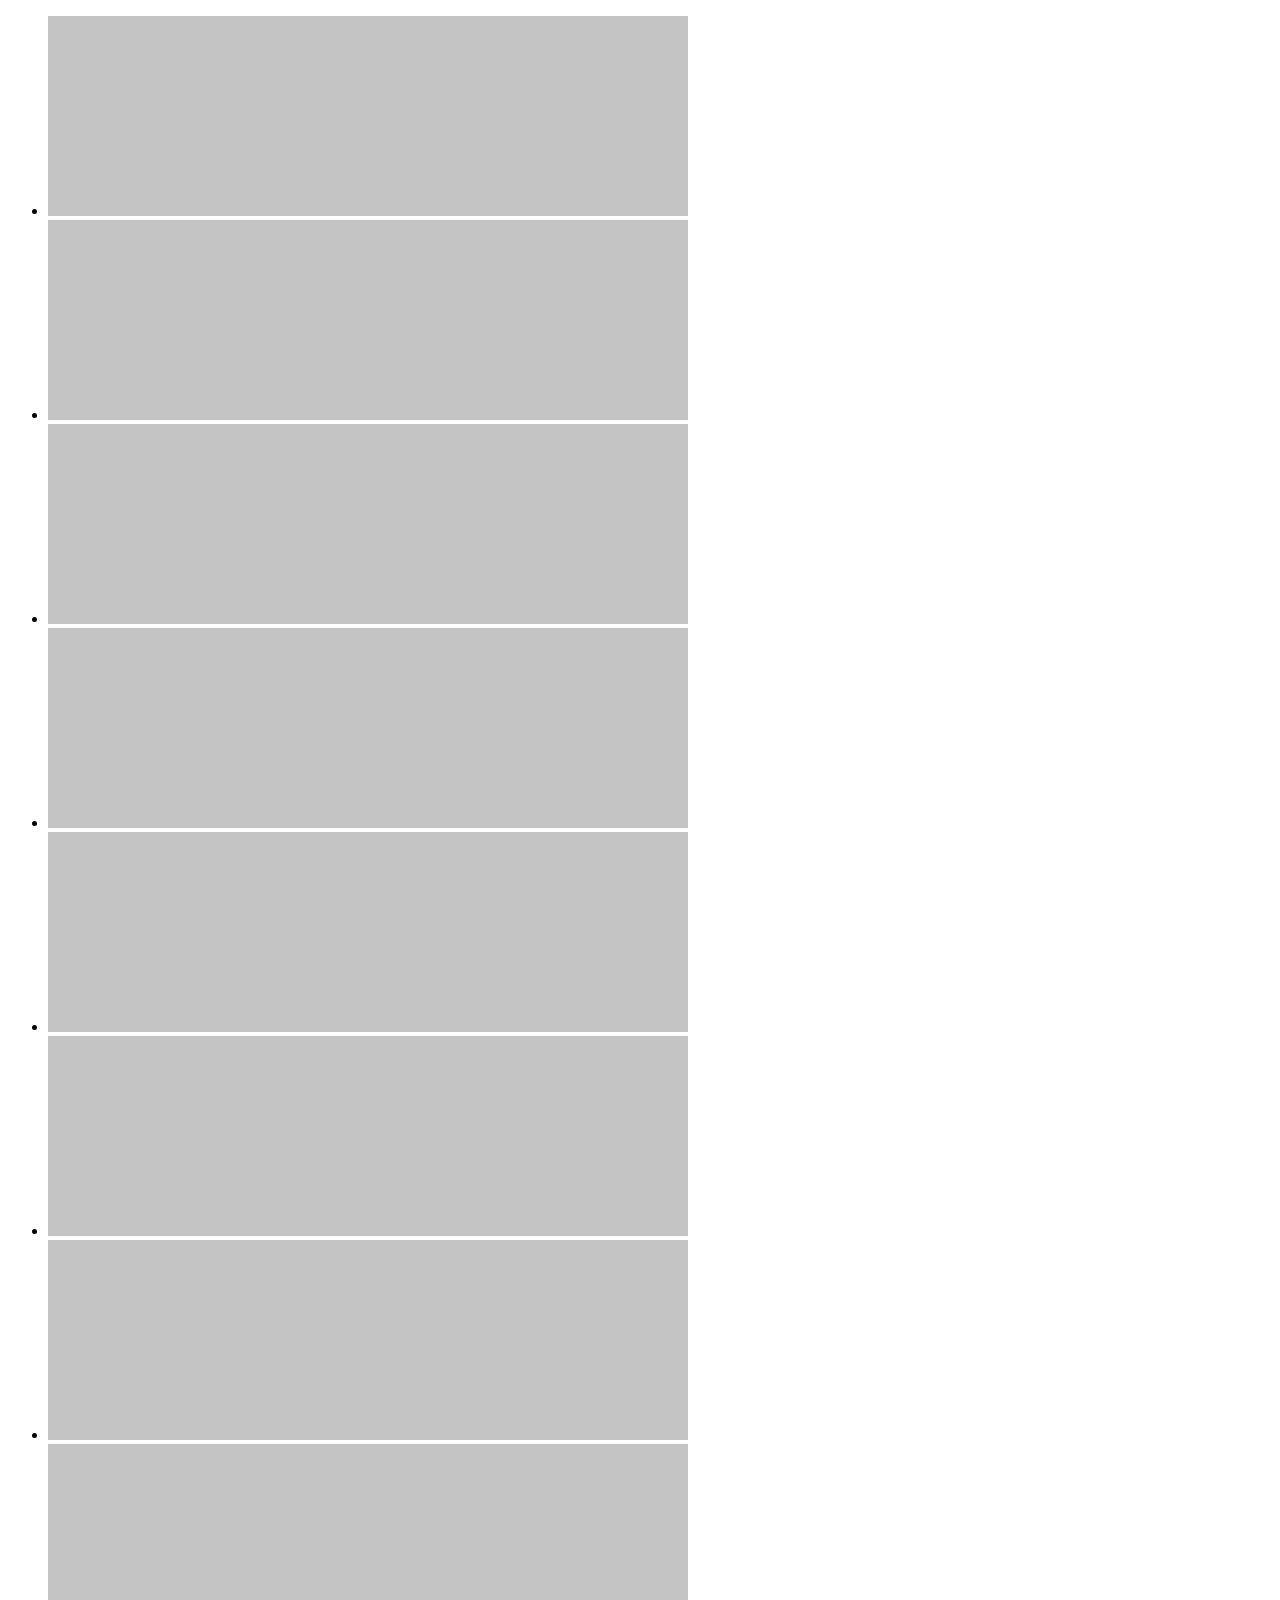
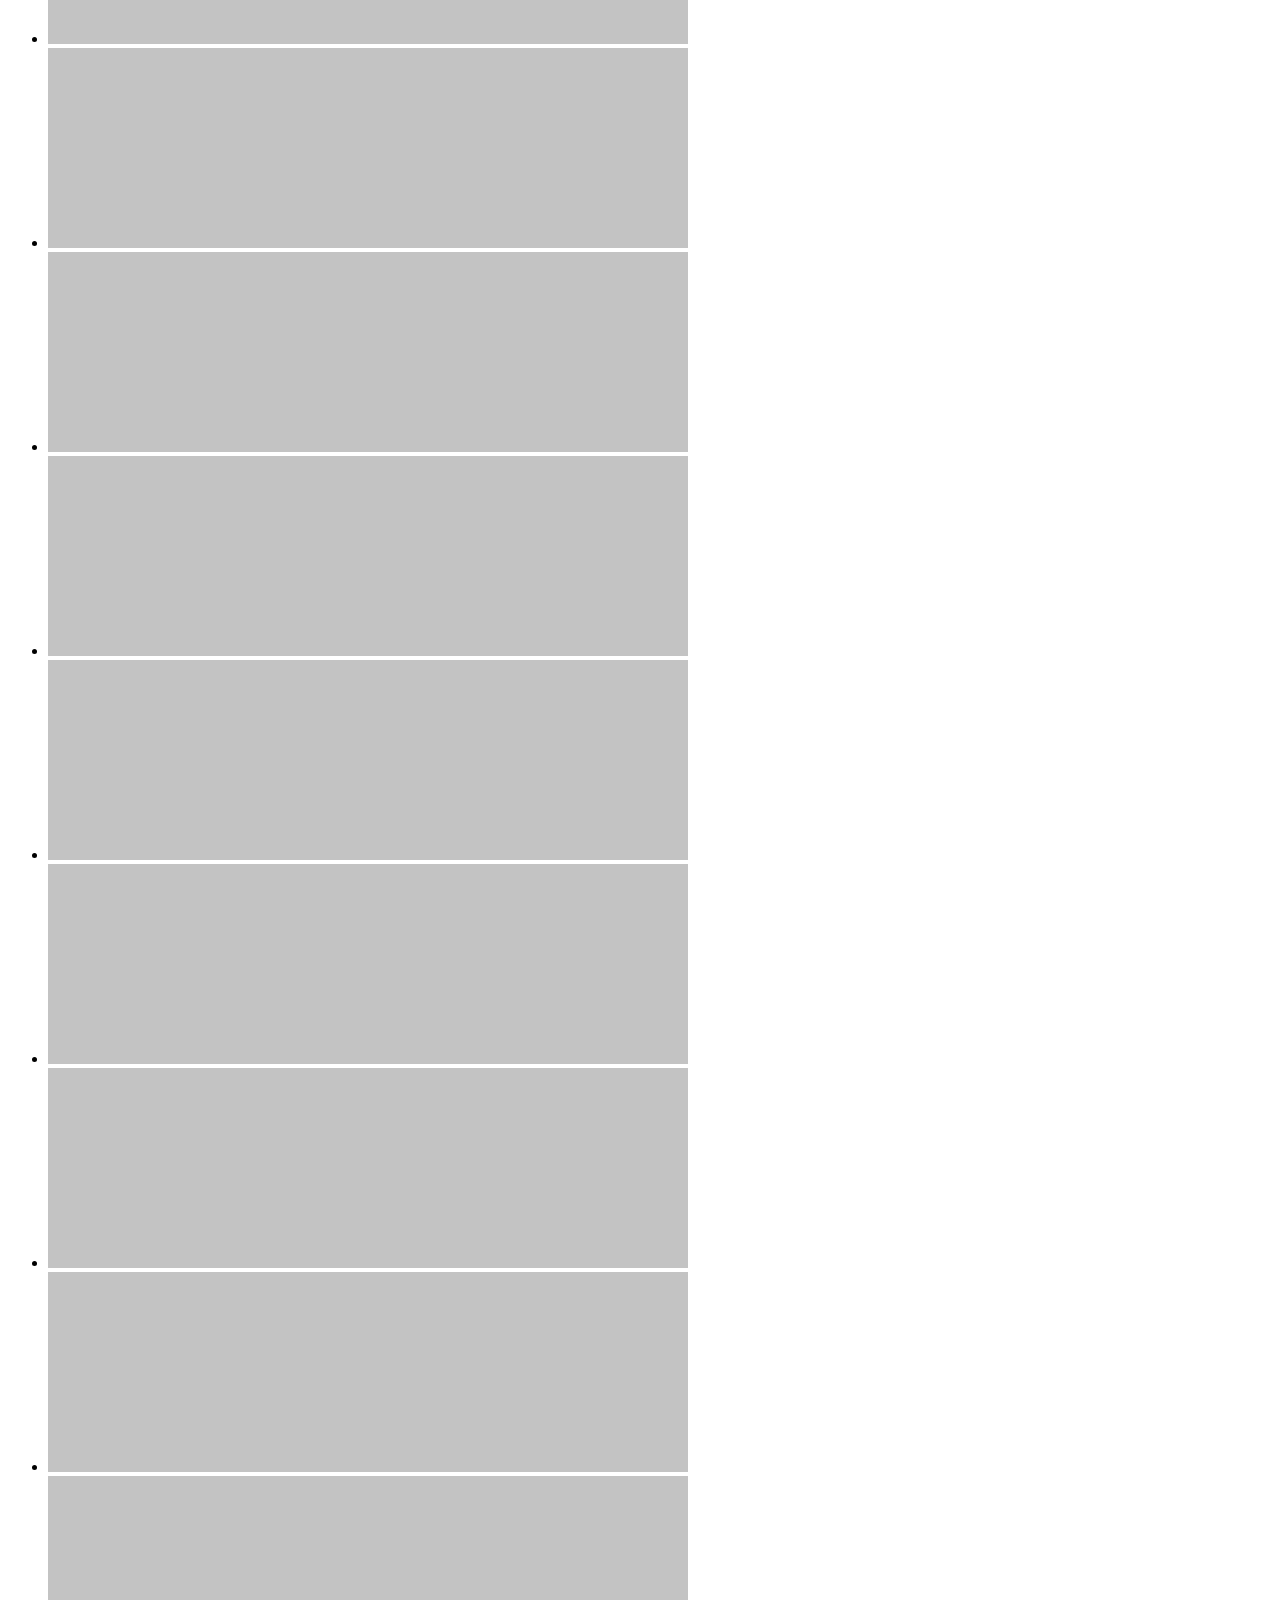
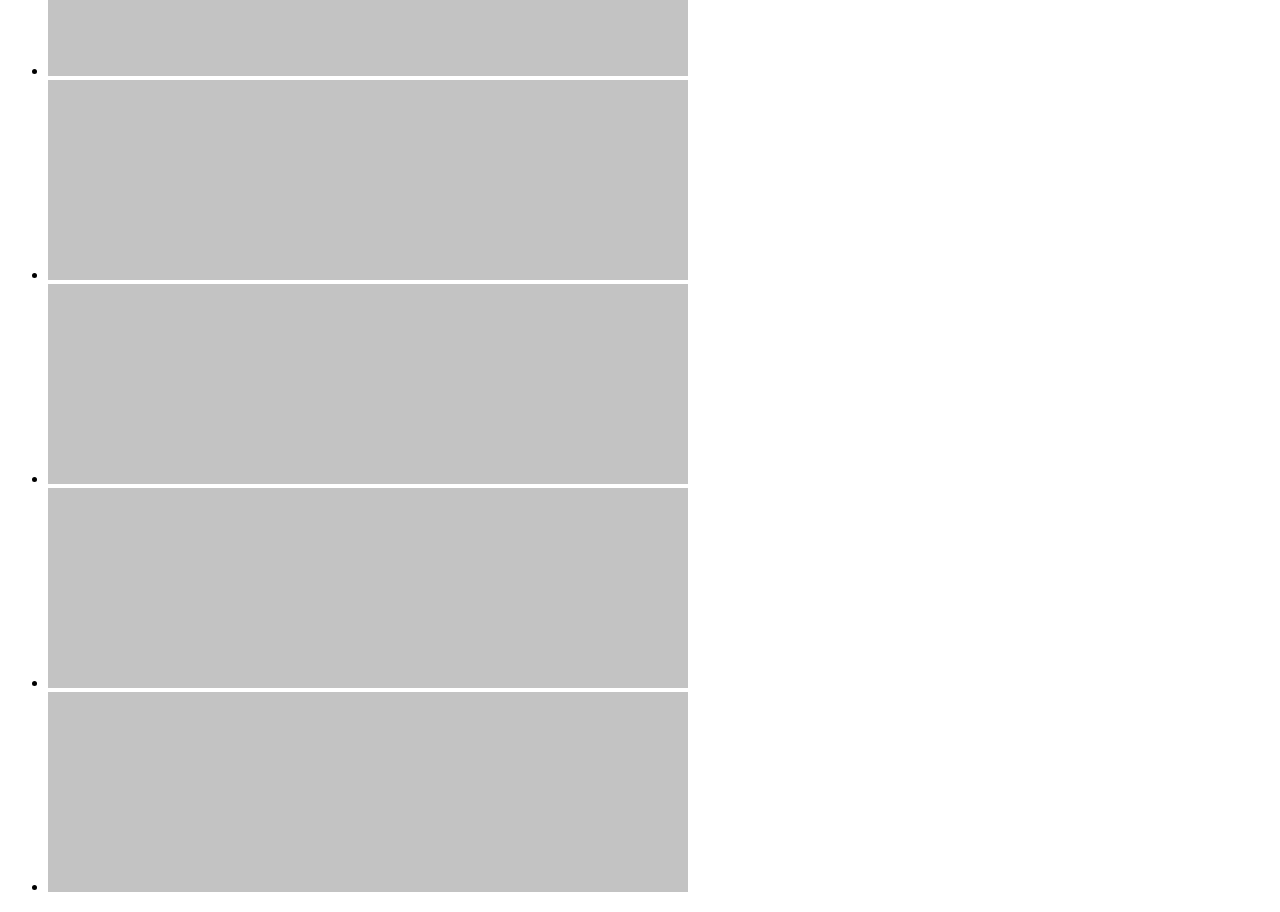
<file: lazyload/index.html>
<!DOCTYPE html>
<html lang="en">
<head>
	<meta charset="UTF-8">
	<title>Document</title>
	<style>
		img{
			background: url(loading.jpg) no-repeat;
		}
	</style>
</head>
<body>
	<ul>
		<li><img class="lazy" width="640" height="200" data-original="http://a.hiphotos.baidu.com/image/pic/item/d8f9d72a6059252d0ca25f05369b033b5bb5b97e.jpg" /></li>
		<li><img class="lazy" width="640" height="200" data-original="http://h.hiphotos.baidu.com/image/pic/item/838ba61ea8d3fd1f1641ce99334e251f94ca5fcc.jpg" /></li>
		<li><img class="lazy" width="640" height="200" data-original="http://g.hiphotos.baidu.com/image/pic/item/960a304e251f95cae769d8daca177f3e67095239.jpg" /></li>
		<li><img class="lazy" width="640" height="200" data-original="http://e.hiphotos.baidu.com/image/pic/item/eaf81a4c510fd9f94344d80d272dd42a2834a407.jpg" /></li>
		<li><img class="lazy" width="640" height="200" data-original="http://e.hiphotos.baidu.com/image/pic/item/faf2b2119313b07e66eedd6c0ed7912397dd8c07.jpg" /></li>
		<li><img class="lazy" width="640" height="200" data-original="http://e.hiphotos.baidu.com/image/pic/item/7af40ad162d9f2d33b4fa98babec8a136327cc7c.jpg" /></li>
		<li><img class="lazy" width="640" height="200" data-original="http://f.hiphotos.baidu.com/image/pic/item/7e3e6709c93d70cf3ed82769fadcd100baa12bb7.jpg" /></li>
		<li><img class="lazy" width="640" height="200" data-original="http://f.hiphotos.baidu.com/image/pic/item/08f790529822720e899c6f9e79cb0a46f21fab00.jpg" /></li>
		<li><img class="lazy" width="640" height="200" data-original="http://b.hiphotos.baidu.com/image/pic/item/10dfa9ec8a13632713ed4f57938fa0ec08fac756.jpg" /></li>
		<li><img class="lazy" width="640" height="200" data-original="http://g.hiphotos.baidu.com/image/pic/item/63d9f2d3572c11dfc7883247612762d0f703c27d.jpg" /></li>
		<li><img class="lazy" width="640" height="200" data-original="http://h.hiphotos.baidu.com/image/pic/item/5882b2b7d0a20cf486b273bb74094b36acaf99b0.jpg" /></li>
		<li><img class="lazy" width="640" height="200" data-original="http://f.hiphotos.baidu.com/image/pic/item/0ff41bd5ad6eddc44caa399f3bdbb6fd52663300.jpg" /></li>
		<li><img class="lazy" width="640" height="200" data-original="http://c.hiphotos.baidu.com/image/pic/item/d50735fae6cd7b89b421b7e70d2442a7d9330e00.jpg" /></li>
		<li><img class="lazy" width="640" height="200" data-original="http://e.hiphotos.baidu.com/image/pic/item/caef76094b36acaf92b91b987ed98d1001e99c7d.jpg" /></li>
		<li><img class="lazy" width="640" height="200" data-original="http://e.hiphotos.baidu.com/image/pic/item/8d5494eef01f3a29f1ea58aa9b25bc315c607cb0.jpg" /></li>
		<li><img class="lazy" width="640" height="200" data-original="http://a.hiphotos.baidu.com/image/pic/item/ca1349540923dd54be512a0cd309b3de9c8248b0.jpg" /></li>
		<li><img class="lazy" width="640" height="200" data-original="http://d.hiphotos.baidu.com/image/pic/item/b151f8198618367a89c4f2b92c738bd4b31ce501.jpg" /></li>
		<li><img class="lazy" width="640" height="200" data-original="http://g.hiphotos.baidu.com/image/pic/item/f11f3a292df5e0fe275a6bab5f6034a85fdf72de.jpg" /></li>
		<li><img class="lazy" width="640" height="200" data-original="http://a.hiphotos.baidu.com/image/pic/item/e1fe9925bc315c6084f1b7958fb1cb1349547760.jpg" /></li>
		<li><img class="lazy" width="640" height="200" data-original="http://d.hiphotos.baidu.com/image/pic/item/574e9258d109b3de27db3812cebf6c81800a4c60.jpg" /></li>
	</ul>
</body>
<script src="bower_components/jquery/dist/jquery.js" type="text/javascript"></script>
<script src="bower_components/jquery.lazyload/jquery.lazyload.js" type="text/javascript"></script>
<script>
	$("img.lazy").lazyload({
	    effect : "fadeIn",
	    // threshold : 3000
	});
	</script>
</html>
</file>
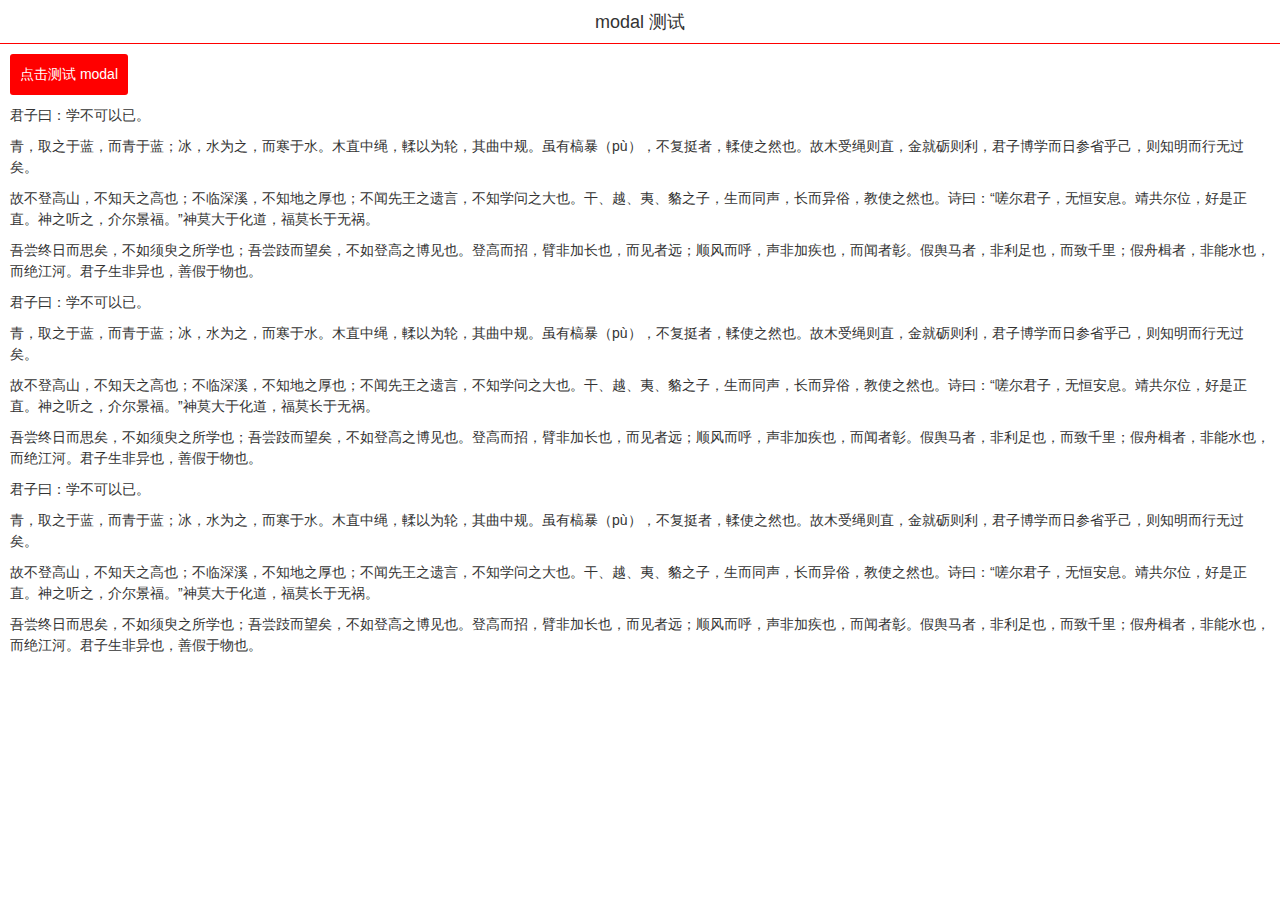
<file: 模态弹出框样板/index.html>
<html>
<head>
  <meta charset="UTF-8">
<meta name="robots" content="noindex">
  <meta name="viewport" content="width=device-width, initial-scale=1, user-scalable=no, minimal-ui">
  <meta content="yes" name="apple-mobile-web-app-capable">
  <meta content="black" name="apple-mobile-web-app-status-bar-style">
  <meta name="format-detection" content="telphone=no">
  <title>modal测试</title>
  <link rel="stylesheet" href="../libs/reset.css" media="all">
  <script src="../libs/zepto.js"></script>

<style id="jsbin-css">
.header,.footer,.wrap-page{
  position:absolute;
  left:0;
  right:0;
  background-color: #fff;
}
.header,.footer{
  height:44px;
  background-color: #fff;
  text-align: center;
  z-index:900;
  line-height:44px;
}
.header{
  top: 0;
  border-bottom: 1px solid #f00;
}
.footer{
  bottom: 0;
  border-top: 1px solid #f00;
}
.page-title{
  line-height:44px;
}
.fl{
  float:left;
}
.fr{
  float: right;
}
.wrap-page{
  top: 44px;
  bottom: 0;
  overflow-y:auto;
  -webkit-overflow-scrolling: touch;
}
.page{
	position: relative;
	padding: 10px;
}
.page p{
	margin-bottom: 10px;
}
.modal-link{
  background-color: #f00;
  color:#fff;
  padding: 10px;
  border-radius:3px;
  display: inline-block;
  cursor: pointer;
}
/* overlay */
.overlay,
.modal .modal-ft {
  display: -webkit-box;
  display: -ms-flexbox;
  display: -webkit-flex;
  display: flex;
}
.overlay {
  position: fixed;
  top: 0;
  right: 0;
  bottom: 0;
  left: 0;
  z-index: -1;
  background-color: rgba(0, 0, 0, 0.8);
  
  -webkit-box-pack: center;
  -ms-flex-pack: center;
  -webkit-justify-content: center;
  justify-content: center;
  -webkit-box-align: center;
  -ms-flex-align: center;
  -webkit-align-items: center;
  align-items: center;
}
.overlay.active {
  z-index: 980;
}
.modal {
  -webkit-transition: all 0.3s ease-in-out;
  transition: all 0.3s ease-in-out;
}
.modal {
  background-color: #fff;
  border-radius: 5px;
  margin: 0 10px;
  overflow: hidden;
  opacity: 0;
  -webkit-transform: translate3d(0, 0, 0) scale(0.815);
  transform: translate3d(0, 0, 0) scale(0.815);
  
  -webkit-transition-property: -webkit-transform, opacity;
  transition-property: transform, opacity;
}
.modal.modal-in {
  opacity: 1;
  -webkit-transform: translate3d(0, 0, 0) scale(1);
  transform: translate3d(0, 0, 0) scale(1);
}
.modal .modal-hd {
  text-align: center;
  line-height: 40px;
  background-color: #0078e7;
  color: #fff;
}
.modal .modal-bd {
  padding: 15px;
}
.modal .modal-ft {
  border-top: 1px solid #cccccc;
}
.modal .modal-ft .btn-modal {
  -webkit-box-flex: 1;
  -ms-flex: 1;
  -webkit-flex: 1;
  flex: 1;
  background-color: #fefefe;
  text-align: center;
  line-height: 40px;
  color: #0078e7;
}
.modal .modal-ft .btn-modal:first-child {
  border-right: 1px solid #cccccc;
}
.modal .modal-ft .btn-modal:last-child {
  border-right: none;
}
.modal .modal-ft .btn-modal:hover, .modal .modal-ft .btn-modal:active {
  background-color: #d9d9d9;
}


</style>
<body>	
	<header id="header" class="header">
		<h1 class="page-title">modal 测试</h1>
	</header>
	<div id="main" class="wrap-page">
		<section class="page">
		  <p><span class="modal-link" data-modal="modal-test">点击测试 modal</span></p>	
          <p>君子曰：学不可以已。</p>
			<p>青，取之于蓝，而青于蓝；冰，水为之，而寒于水。木直中绳，輮以为轮，其曲中规。虽有槁暴（pù），不复挺者，輮使之然也。故木受绳则直，金就砺则利，君子博学而日参省乎己，则知明而行无过矣。</p>
			<p>故不登高山，不知天之高也；不临深溪，不知地之厚也；不闻先王之遗言，不知学问之大也。干、越、夷、貉之子，生而同声，长而异俗，教使之然也。诗曰：“嗟尔君子，无恒安息。靖共尔位，好是正直。神之听之，介尔景福。”神莫大于化道，福莫长于无祸。</p>
			<p>吾尝终日而思矣，不如须臾之所学也；吾尝跂而望矣，不如登高之博见也。登高而招，臂非加长也，而见者远；顺风而呼，声非加疾也，而闻者彰。假舆马者，非利足也，而致千里；假舟楫者，非能水也，而绝江河。君子生非异也，善假于物也。</p>
			<p>君子曰：学不可以已。</p>
			<p>青，取之于蓝，而青于蓝；冰，水为之，而寒于水。木直中绳，輮以为轮，其曲中规。虽有槁暴（pù），不复挺者，輮使之然也。故木受绳则直，金就砺则利，君子博学而日参省乎己，则知明而行无过矣。</p>
			<p>故不登高山，不知天之高也；不临深溪，不知地之厚也；不闻先王之遗言，不知学问之大也。干、越、夷、貉之子，生而同声，长而异俗，教使之然也。诗曰：“嗟尔君子，无恒安息。靖共尔位，好是正直。神之听之，介尔景福。”神莫大于化道，福莫长于无祸。</p>
			<p>吾尝终日而思矣，不如须臾之所学也；吾尝跂而望矣，不如登高之博见也。登高而招，臂非加长也，而见者远；顺风而呼，声非加疾也，而闻者彰。假舆马者，非利足也，而致千里；假舟楫者，非能水也，而绝江河。君子生非异也，善假于物也。</p>
			<p>君子曰：学不可以已。</p>
			<p>青，取之于蓝，而青于蓝；冰，水为之，而寒于水。木直中绳，輮以为轮，其曲中规。虽有槁暴（pù），不复挺者，輮使之然也。故木受绳则直，金就砺则利，君子博学而日参省乎己，则知明而行无过矣。</p>
			<p>故不登高山，不知天之高也；不临深溪，不知地之厚也；不闻先王之遗言，不知学问之大也。干、越、夷、貉之子，生而同声，长而异俗，教使之然也。诗曰：“嗟尔君子，无恒安息。靖共尔位，好是正直。神之听之，介尔景福。”神莫大于化道，福莫长于无祸。</p>
			<p>吾尝终日而思矣，不如须臾之所学也；吾尝跂而望矣，不如登高之博见也。登高而招，臂非加长也，而见者远；顺风而呼，声非加疾也，而闻者彰。假舆马者，非利足也，而致千里；假舟楫者，非能水也，而绝江河。君子生非异也，善假于物也。</p>
		</section>
	</div>
  <div class="overlay" id="overlay">
    <section class="modal modal-test" >
      <div class="modal-hd">标题</div>
      <div class="modal-bd">
        <p>1青，取之于蓝，而青于蓝；冰，水为之，而寒于水。故木受绳则直，金就砺则利，君子博学而日参省乎己，则知明而行无过矣。</p>
        <p>2青，取之于蓝，而青于蓝；冰，水为之，而寒于水。故木受绳则直，金就砺则利，君子博学而日参省乎己，则知明而行无过矣。</p>
        <p>3青，取之于蓝，而青于蓝；冰，水为之，而寒于水。故木受绳则直，金就砺则利，君子博学而日参省乎己，则知明而行无过矣。</p>
      </div>
      <div class="modal-ft">
        <span class="btn-modal">确认</span><span class="btn-modal">取消</span>
      </div>
    </section>		
  </div>
<script>
$(function(){
  var $overlay = $('#overlay');

  function modalHidden($ele) {
    $ele.removeClass('modal-in');
    $ele.one('transitionend',function(){
      $ele.css({"display": "none"});
      $overlay.removeClass('active');
    });
  }

  $('.modal-link').tap(function(){
    var $that = $(this);
    $overlay.addClass('active');
    var $whichModal = $('.'+$(this).data('modal'));
    $whichModal.animate({"display":"block"},100,function(){
      $(this).addClass('modal-in');
    });

    $('.btn-modal').tap(function(e){
      modalHidden($whichModal);
      e.stopPropagation();
    });
    $overlay.tap(function(e){
     if(e.target.classList.contains('overlay')){
        modalHidden($whichModal);
      }
    });
  });  
});
</script>
</file>
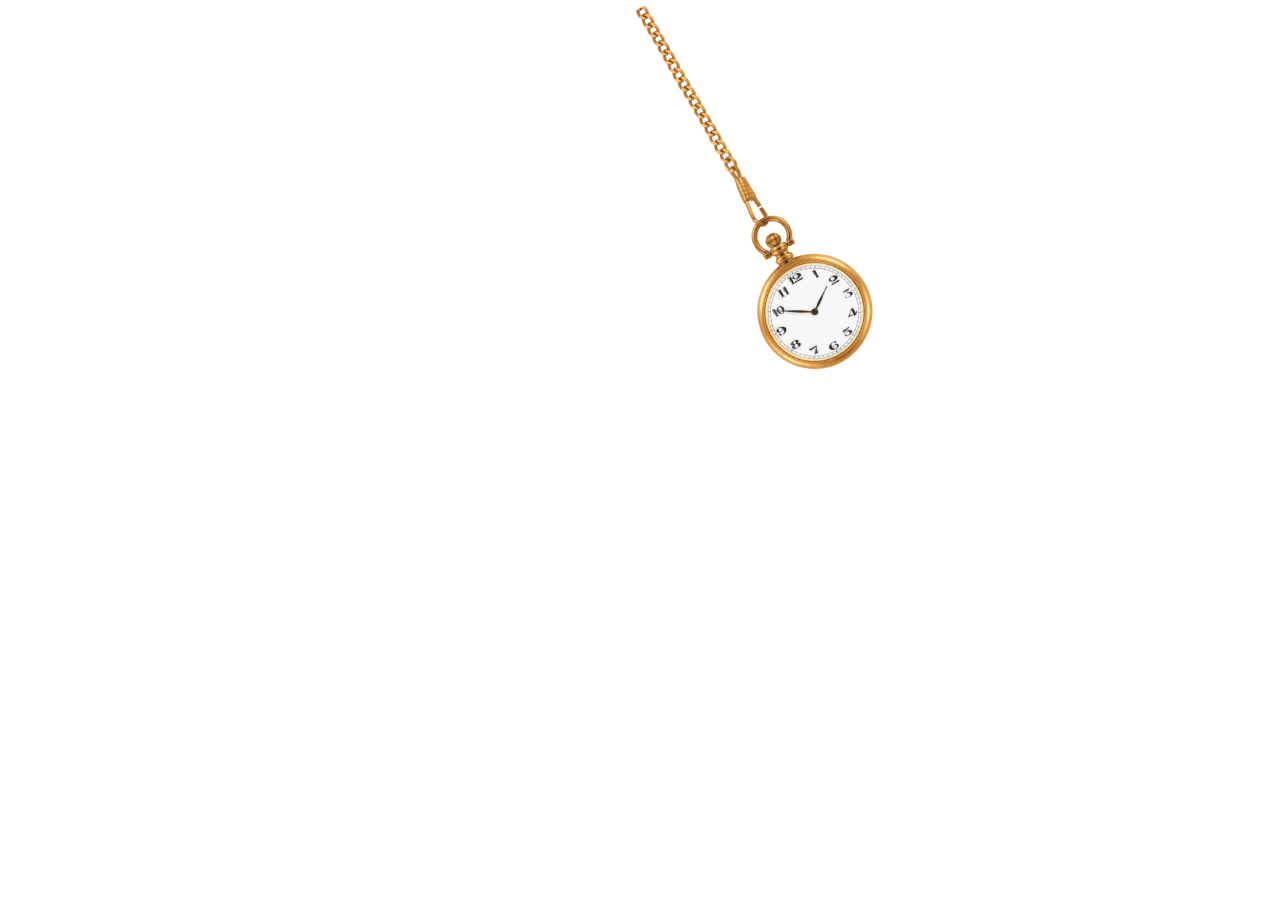
<file: 钟摆/index.html>
<!DOCTYPE html>
<html lang="en">
<head>
	<meta charset="UTF-8">
	<title>钟摆</title>
	<style>
		.box{
			width:120px;
		  	height:auto;
		  	margin:0 auto;
			transform-origin:center top;
			transform:rotate(-30deg);
			-webkit-transform:rotate(-30deg);

			animation:roll 2.2s ease-in-out alternate;
			-webkit-animation:roll 2.2s ease-in-out infinite alternate;
		}

		@keyframes roll{
			to{
				transform:rotate(30deg);
			}
		}
		@-webkit-keyframes roll{
			to{
				-webkit-transform:rotate(30deg);
			}
		}
		.watch{
		  width:100%;
		  height:auto;
		}
	</style>
</head>
<body>
	<div class="box">
		<img src="pic.png" class="watch" alt="">
	</div>
</body>
</html>
</file>
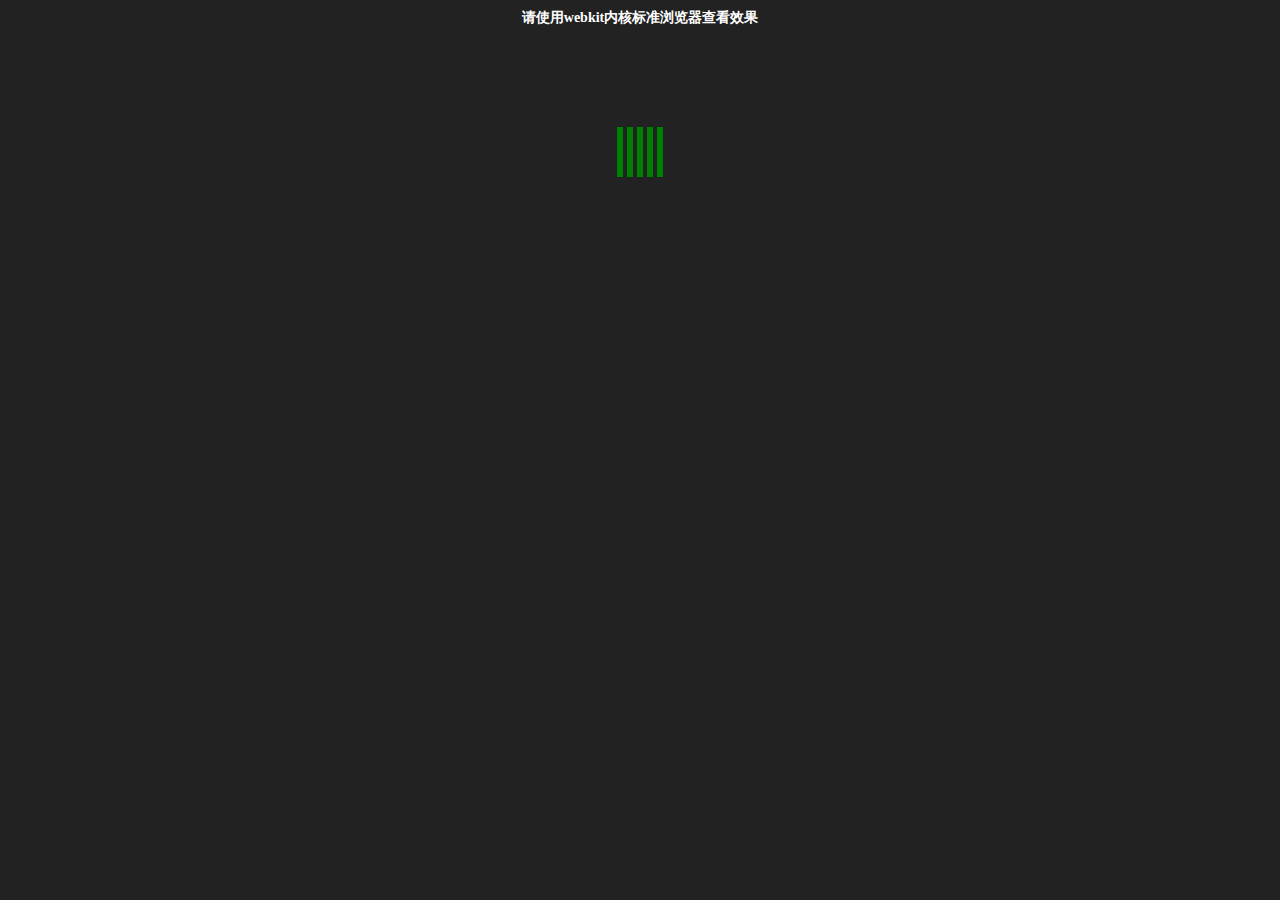
<file: loading-条纹/animation-delay.html>
<!DOCTYPE html>
<html>
<head>
	<meta charset="utf-8">
	<title>loading效果</title>
	<style type="text/css">
		body{
		  color: #fff;
		  background: #222;
		}
		h1{
			font-size: 14px;
			font-family: "Microsoft Yahei";
			text-align: center;
		}
		.spinner{
		  width:80px;
		  height:50px;
		  margin:100px auto;
		  text-align:center;
		}
		.spinner > div{
		  display:inline-block;
		  width:6px;
		  height:100%;
		  background:green;
		  -webkit-animation: strechdelay 1.2s infinite ease-in-out ;
		}
		.spinner .line2{
		  -webkit-animation-delay:-1.1s;
		}
		.spinner .line3{
		  -webkit-animation-delay:-1.0s;
		}

		.spinner .line4{
		  -webkit-animation-delay:-0.9s;
		}

		.spinner .line5{
		  -webkit-animation-delay:-0.8s;
		}/**/
		@-webkit-keyframes strechdelay{
		  0%,40%,100%{
		    -webkit-transform:scaleY(.4);
		  }
		  20%{
		    -webkit-transform:scaleY(1);
		  }
		}
	</style>
</head>
<body>
	<h1>请使用webkit内核标准浏览器查看效果</h1>
	<div class="spinner">
	  <div class="line1"></div>
	  <div class="line2"></div>
	  <div class="line3"></div>
	  <div class="line4"></div>
	  <div class="line5"></div>
	</div>
</body>
</html>
</file>
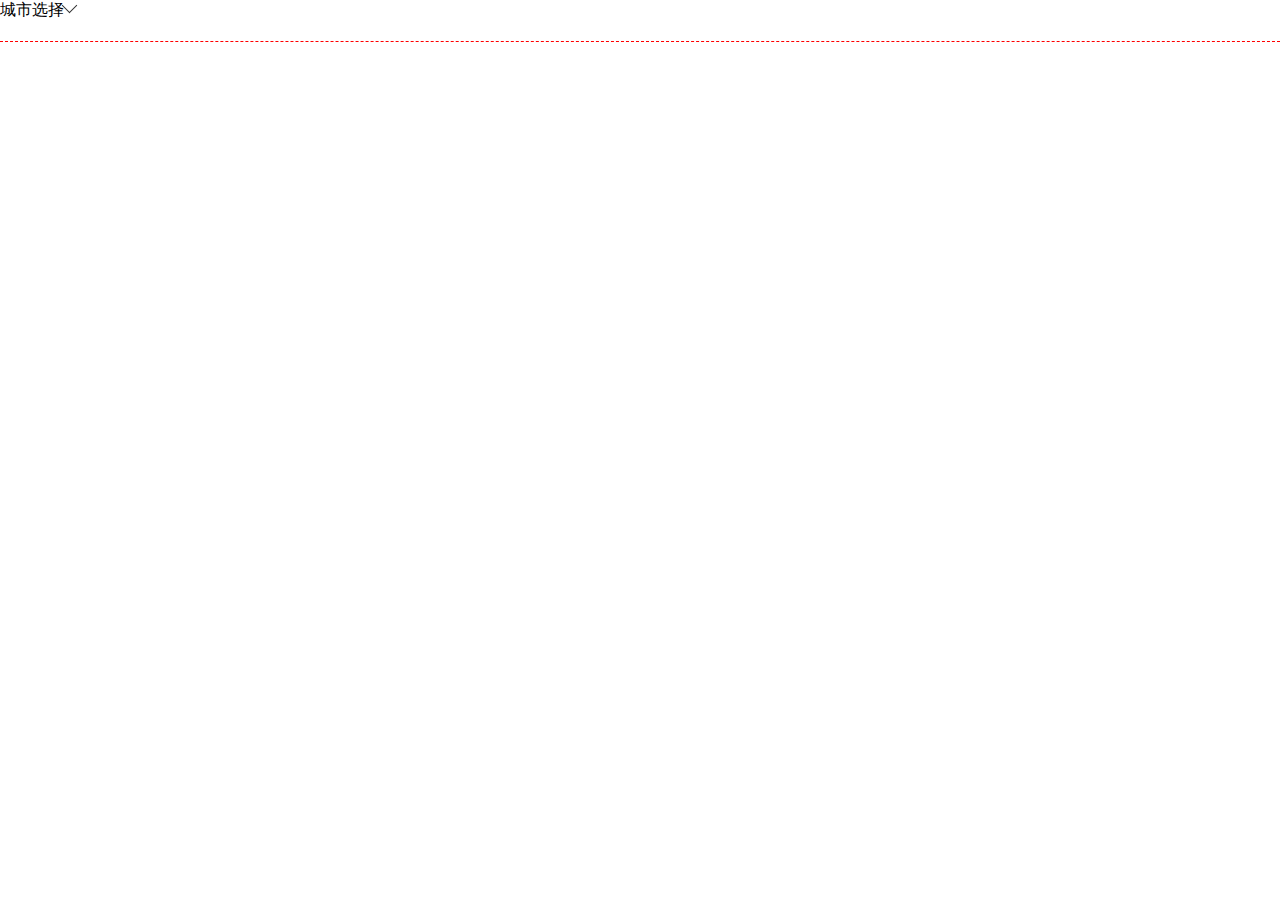
<file: sass/template.html>
<!DOCTYPE html>
<html>
<head lang="en">
    <meta charset="UTF-8">
    <title></title>
    <link rel="stylesheet" href="./style/index.css"/>
    <style>
        *{
            margin:0;
            padding:0;
        }
    </style>
</head>
<body>
    城市选择<nav></nav>
    <div class="box"></div>
</body>
</html>
</file>
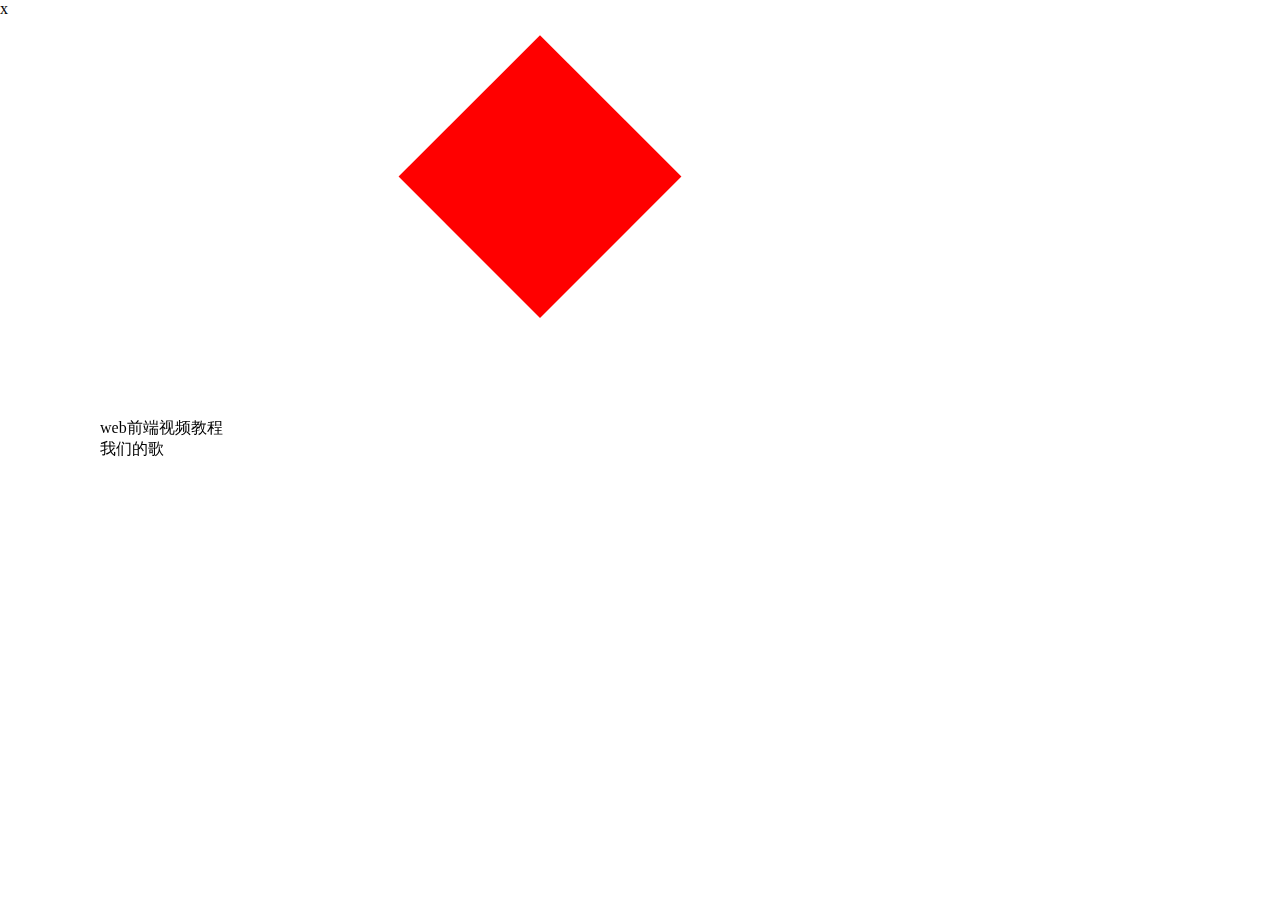
<file: transform/rotate.html>
<!DOCTYPE html>
<html lang="en">
<head>x
	<meta charset="UTF-8">
	<title>rotate</title>
	<style>
		*{
			margin: 0;
			padding: 0;
		}
		.box{
			width: 200px;
			height: 200px;
			margin:100px auto;
			background: red;
			transform:rotate(-45deg);
			transition:all .5s ease-in-out;
			transform-origin:0 100%;
		}
		.box:hover{
			transform:rotate(0deg);
		}
		p.p1{
			transform:translate3d(100px,0,0);
			transition:transform 1s cubic-bezier(.53,.1,.59,.76);
		}
		.con:hover .p1{
			transform:translate3d(300px,0,0);
		}

		p.p2{
			transform:translate3d(100px,0,0);
			transition:transform 1s cubic-bezier(.53,.1,.59,.76) .3s;
		}
		.con:hover .p2{
			transform:translate3d(300px,0,0);
		}

	</style>
</head>
<body>
	<div class="box"></div>
	<div class="con">
		<p class="p1">web前端视频教程</p>
		<p class="p2">我们的歌</p>
	</div>

</body>
</html>
</file>
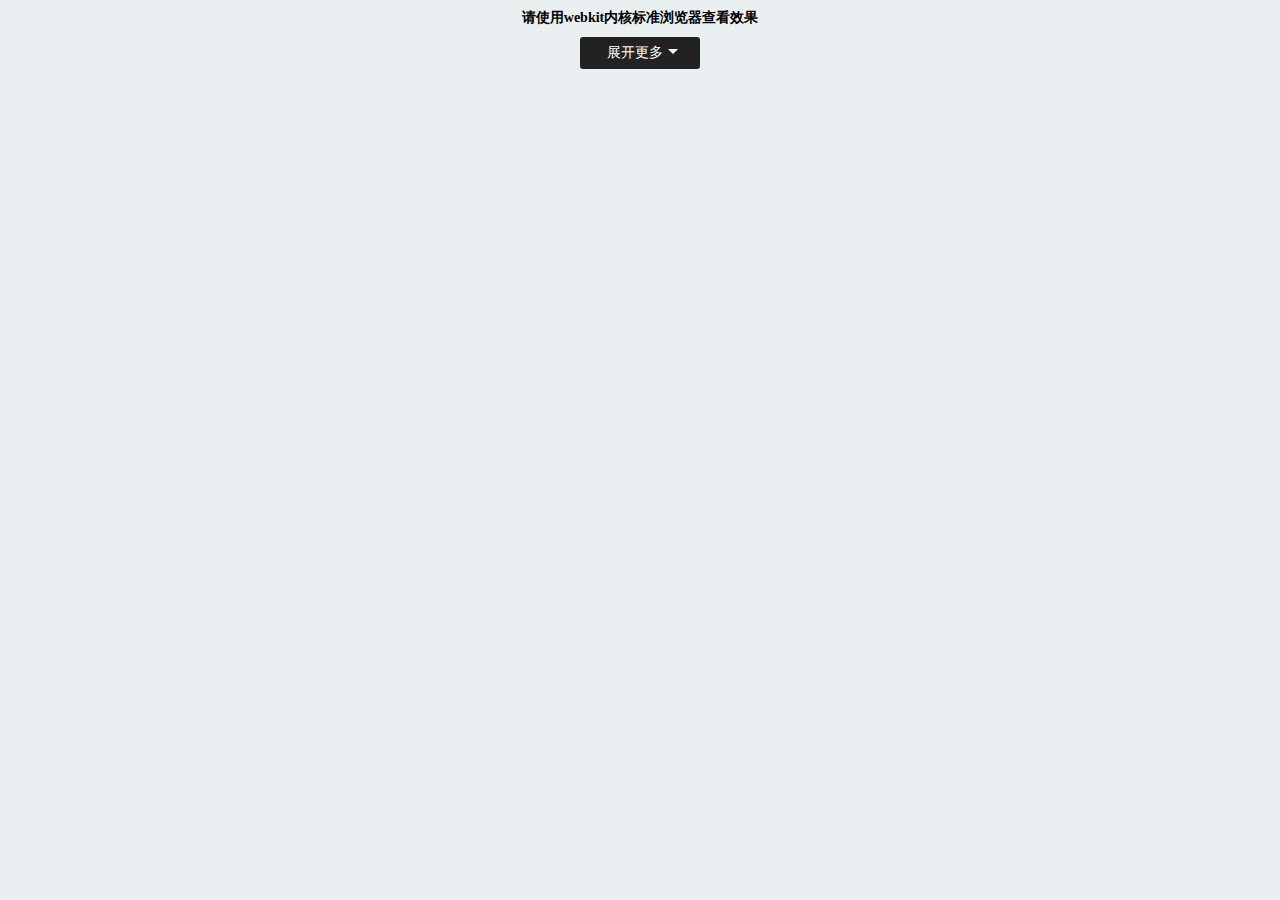
<file: triangle/文字后面的三角形.html>
<!DOCTYPE html>
<html>
<head>
	<meta charset="utf-8">
	<title>border-width效果</title>
	<style type="text/css">
		body {
			background-color: #eaf0f2;
		}
		h1{
			font-size: 14px;
			font-family: "Microsoft Yahei";
			text-align: center;
		}
		.btn{
		  display:block;
		  width:120px;
		  height:32px;
		  line-height:32px;
		  border-radius:3px;
		  color:#fff;
		  text-decoration:none;
		  text-align:center;
		  font-size:14px;
		  background:#222;
		  margin: 0 auto;
		}
		.btn:before{
		  content:attr(title);
		}
		.btn:after{
		  content:"";
		  display:inline-block;
		  position:relative;
		  top:-3px;
		  left:5px;
		  border-left:5px solid transparent;
		  border-top:5px solid #fff;
		  border-right:5px solid transparent;
		  /*border-bottom-width:0px;*/
		  border-right:5px solid transparent;
		}
		.btn.open:before{
		  content:attr(opentitle);
		}
		.btn.open:after{
		  border-top-width:0px;
		  border-left:5px solid transparent;
		  border-bottom:5px solid #fff;
		  border-right:5px solid transparent;
		}
	</style>
</head>
<body>
	<h1>请使用webkit内核标准浏览器查看效果</h1>
	<a class="btn" title="展开更多" opentitle="折起" href="javascript:;"></a>
	<script type="text/javascript">
		var btn = document.querySelector('.btn');
		var flag = 1;
		btn.addEventListener('click',function(e){
		    e.preventDefault();
		    if(flag){
		      this.className = "btn open";
		      flag = 0;
		    }else{
		      this.className = "btn";
		      flag = 1;
		    }
		},false);
	</script>
</body>
</html>
</file>
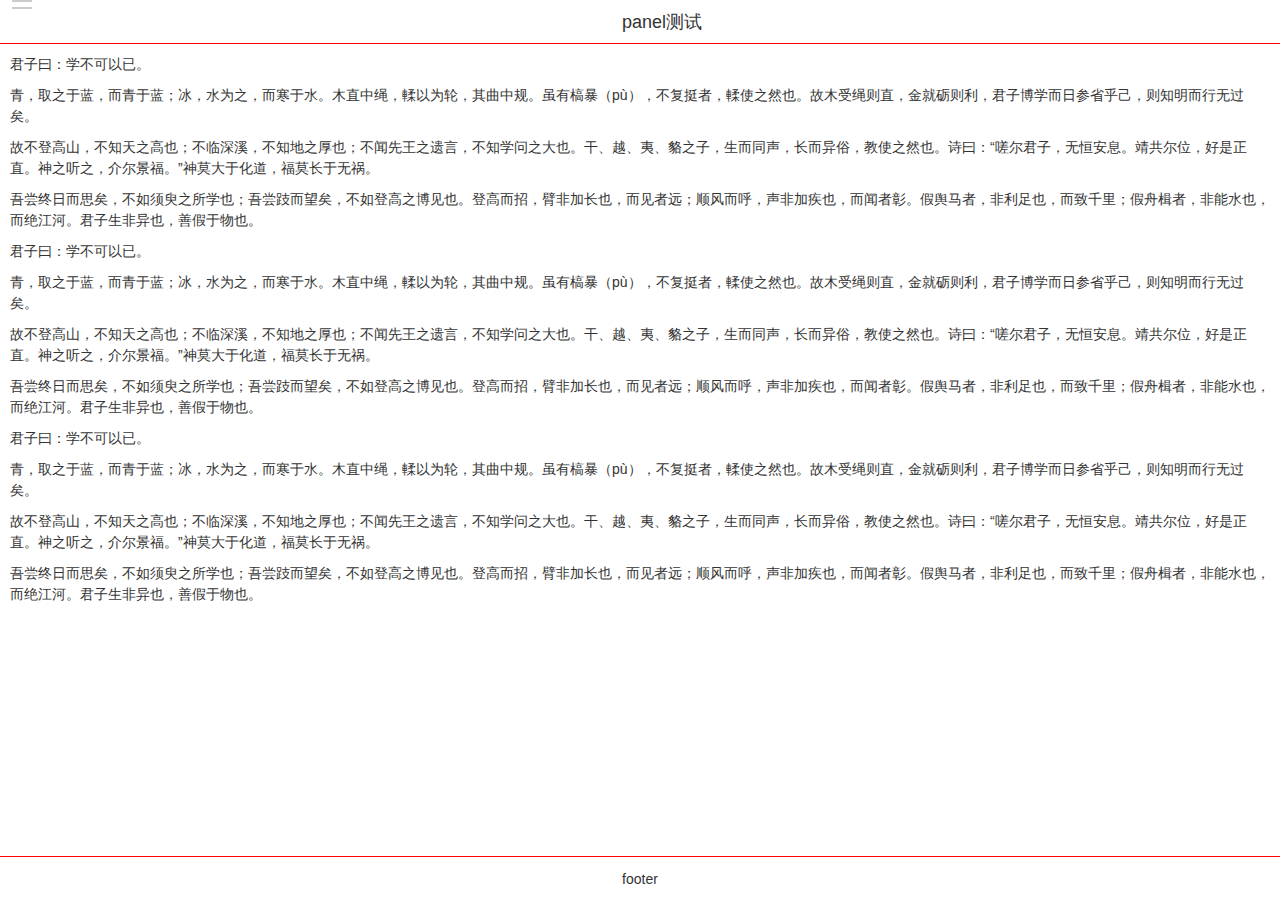
<file: 侧边栏/side.html>
<html><head>
  <meta charset="UTF-8">
<!--
Created using JS Bin
http://jsbin.com

Copyright (c) 2015 by marvin1023 (http://jsbin.com/sapip/2/edit)

Released under the MIT license: http://jsbin.mit-license.org
-->
<meta name="robots" content="noindex">
  <meta name="viewport" content="width=device-width, initial-scale=1, user-scalable=no, minimal-ui">
  <meta content="yes" name="apple-mobile-web-app-capable">
  <meta content="black" name="apple-mobile-web-app-status-bar-style">
  <meta name="format-detection" content="telphone=no">
  <title>panel</title>
  <link rel="stylesheet" href="../libs/reset.css" media="all">
  <script src="../libs/zepto.js"></script>

<style id="jsbin-css">
.header,.footer,.wrap-page{
  position:absolute;
  left:0;
  right:0;
}
.header,.footer{
  height:44px;
  background-color: #fff;
  text-align: center;
  z-index:900;
  line-height:44px;
}
.header{
  top: 0;
  border-bottom: 1px solid #f00;
}
.footer{
  bottom: 0;
  border-top: 1px solid #f00;
}
.page-title{
  line-height:44px;
}
.fl{
  float:left;
}
.fr{
  float: right;
}
.btn-list{
  width: 44px;
  height: 44px;
  text-align: center;
  cursor: pointer;
}
.btn-list:before{
  content:"";
  width:20px;
  height: 2px;
  background-color: #ccc;
  display:inline-block;
  box-shadow: 0 7px 0 #ccc, 0 -7px 0 #ccc;
}
.wrap-page{
  top: 44px;
  bottom: 44px;
  overflow-y:auto;
  -webkit-overflow-scrolling: touch;
}
.page{
	position: relative;
	padding: 10px;
}
.page p{
	margin-bottom: 10px;
}
/* panel */
.panel{
  position: absolute;
  z-index: 1000;
  width:120px;
  top:-1px;
  bottom:-1px;
  left:0;
  background:#333;
  transform:translate3d(-120px,0,0);
  transform:-webkit-translate3d(-120px,0,0);
}

.nav-aside{
  position: absolute;
  width:120px;
}

body.has-panel {
  -webkit-transition: -webkit-transform 0.3s ease-in-out;
  transition: transform 0.3s ease-in-out;
}
body.panel-active{
  -webkit-transform: translate3d(120px, 0, 0);
  transform: translate3d(120px, 0, 0);  
  overflow-x:hidden;
}

.nav-aside {
  line-height: 40px;
}
.nav-aside li {
  border-bottom: 1px solid #222;
  color: #fff;
}
.nav-aside li a {
  color: #fff;
  padding: 0 5px;
  display: block;
}
.nav-aside li a:hover, .nav-aside li a:active, .nav-aside li a.active {
  background-color: #404040;
}



</style>
</head>
<body class="has-panel">
	<header id="header" class="header">
      <span id="panelSwitch" class="btn-list fl"></span>
      <h1 class="page-title">panel测试</h1>
	</header>
	<div id="main" class="wrap-page">
		<section class="page" id="wrap"><div class="page-inner">
		    <p>君子曰：学不可以已。</p>
			<p>青，取之于蓝，而青于蓝；冰，水为之，而寒于水。木直中绳，輮以为轮，其曲中规。虽有槁暴（pù），不复挺者，輮使之然也。故木受绳则直，金就砺则利，君子博学而日参省乎己，则知明而行无过矣。</p>
			<p>故不登高山，不知天之高也；不临深溪，不知地之厚也；不闻先王之遗言，不知学问之大也。干、越、夷、貉之子，生而同声，长而异俗，教使之然也。诗曰：“嗟尔君子，无恒安息。靖共尔位，好是正直。神之听之，介尔景福。”神莫大于化道，福莫长于无祸。</p>
			<p>吾尝终日而思矣，不如须臾之所学也；吾尝跂而望矣，不如登高之博见也。登高而招，臂非加长也，而见者远；顺风而呼，声非加疾也，而闻者彰。假舆马者，非利足也，而致千里；假舟楫者，非能水也，而绝江河。君子生非异也，善假于物也。</p>
			<p>君子曰：学不可以已。</p>
			<p>青，取之于蓝，而青于蓝；冰，水为之，而寒于水。木直中绳，輮以为轮，其曲中规。虽有槁暴（pù），不复挺者，輮使之然也。故木受绳则直，金就砺则利，君子博学而日参省乎己，则知明而行无过矣。</p>
			<p>故不登高山，不知天之高也；不临深溪，不知地之厚也；不闻先王之遗言，不知学问之大也。干、越、夷、貉之子，生而同声，长而异俗，教使之然也。诗曰：“嗟尔君子，无恒安息。靖共尔位，好是正直。神之听之，介尔景福。”神莫大于化道，福莫长于无祸。</p>
			<p>吾尝终日而思矣，不如须臾之所学也；吾尝跂而望矣，不如登高之博见也。登高而招，臂非加长也，而见者远；顺风而呼，声非加疾也，而闻者彰。假舆马者，非利足也，而致千里；假舟楫者，非能水也，而绝江河。君子生非异也，善假于物也。</p>
			<p>君子曰：学不可以已。</p>
			<p>青，取之于蓝，而青于蓝；冰，水为之，而寒于水。木直中绳，輮以为轮，其曲中规。虽有槁暴（pù），不复挺者，輮使之然也。故木受绳则直，金就砺则利，君子博学而日参省乎己，则知明而行无过矣。</p>
			<p>故不登高山，不知天之高也；不临深溪，不知地之厚也；不闻先王之遗言，不知学问之大也。干、越、夷、貉之子，生而同声，长而异俗，教使之然也。诗曰：“嗟尔君子，无恒安息。靖共尔位，好是正直。神之听之，介尔景福。”神莫大于化道，福莫长于无祸。</p>
			<p>吾尝终日而思矣，不如须臾之所学也；吾尝跂而望矣，不如登高之博见也。登高而招，臂非加长也，而见者远；顺风而呼，声非加疾也，而闻者彰。假舆马者，非利足也，而致千里；假舟楫者，非能水也，而绝江河。君子生非异也，善假于物也。</p>
		</div></section>
	</div>
	<footer class="footer">footer</footer>

	<section class="panel" id="panelNav">
		<ul class="nav-aside">
			<li><a href="#">Home</a></li>
			<li><a href="#">List</a></li>
			<li><a href="#">Demo</a></li>
			<li><a href="#">Download</a></li>
      <li><a href="#">Home</a></li>
      <li><a href="#">List</a></li>
      <li><a href="#">Demo</a></li>
      <li><a href="#">Download</a></li>
      <li><a href="#">Home</a></li>
      <li><a href="#">List</a></li>
      <li><a href="#">Demo</a></li>
      <li><a href="#">Download</a></li>
      <li><a href="#">Home</a></li>
      <li><a href="#">List</a></li>
      <li><a href="#">Demo</a></li>
      <li><a href="#">Download</a></li>
      <li><a href="#">Home</a></li>
      <li><a href="#">List</a></li>
      <li><a href="#">Demo</a></li>
      <li><a href="#">Download</a></li>
      <li><a href="#">Home</a></li>
      <li><a href="#">List</a></li>
      <li><a href="#">Demo</a></li>
      <li><a href="#">Download</a></li>
      <li><a href="#">Home</a></li>
      <li><a href="#">List</a></li>
      <li><a href="#">Demo</a></li>
      <li><a href="#">Download</a></li>
		</ul>
	</section>  

<script src="../libs/iscroll.js"></script>

<script>
$(function(){

    var myScroll = new IScroll('#panelNav');

    $("#panelSwitch").tap(function(){
     
       var $body = $("body");

       function spreventDefault(e){
        e.preventDefault();
       }

       if( $body.hasClass('panel-active') ){

          $body.removeClass('panel-active');

          $body.off('touchmove',spreventDefault);

       }else{

          $body.addClass('panel-active');
          $body.on('touchmove',spreventDefault);

       }

    });

});
</script>
</html>
</file>
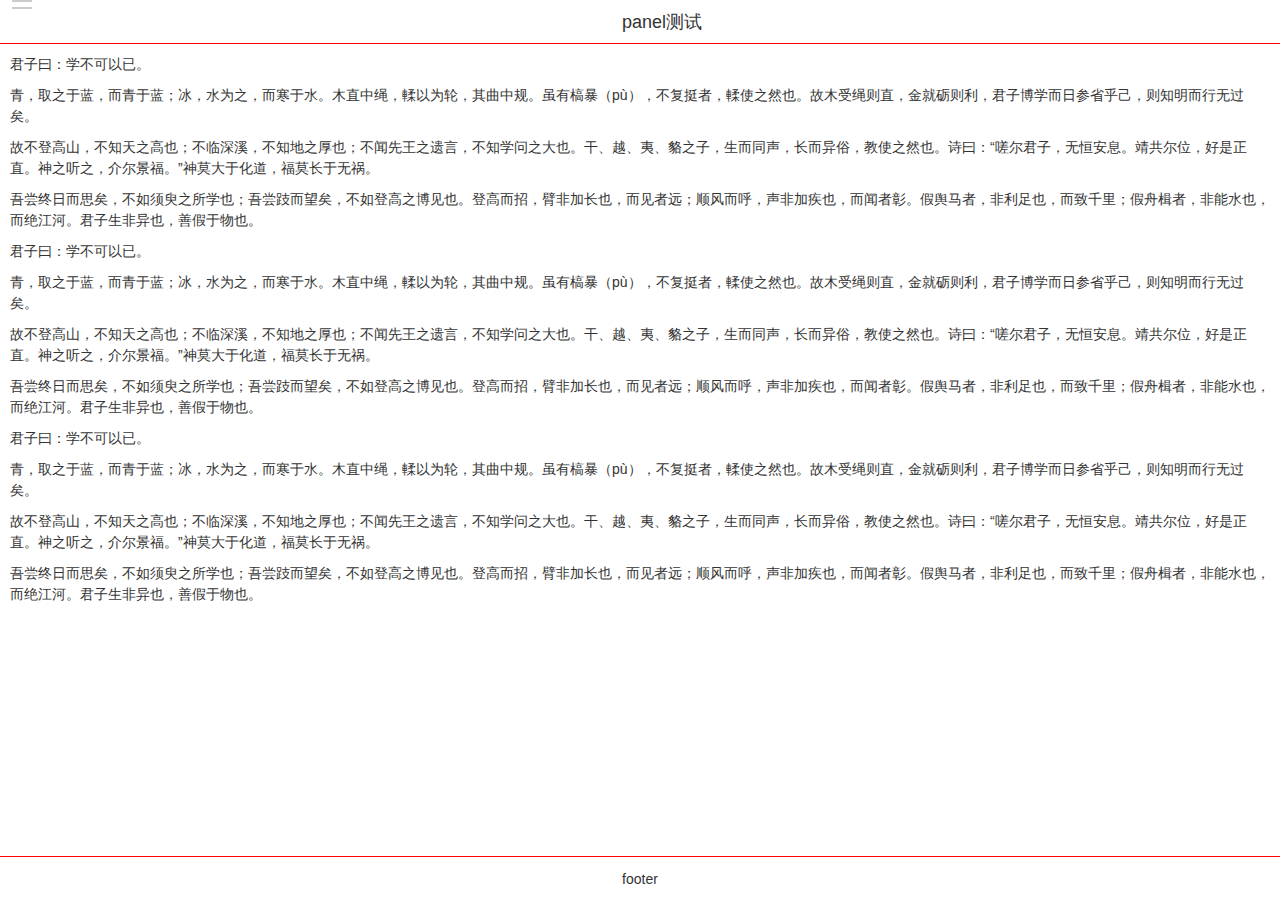
<file: 侧边栏样板/side.html>
<html><head>
  <meta charset="UTF-8">
<!--
Created using JS Bin
http://jsbin.com

Copyright (c) 2015 by marvin1023 (http://jsbin.com/sapip/2/edit)

Released under the MIT license: http://jsbin.mit-license.org
-->
<meta name="robots" content="noindex">
  <meta name="viewport" content="width=device-width, initial-scale=1, user-scalable=no, minimal-ui">
  <meta content="yes" name="apple-mobile-web-app-capable">
  <meta content="black" name="apple-mobile-web-app-status-bar-style">
  <meta name="format-detection" content="telphone=no">
  <title>panel</title>
  <link rel="stylesheet" href="../libs/reset.css" media="all">
  <script src="../libs/zepto.js"></script>

<style id="jsbin-css">
.header,.footer,.wrap-page{
  position:absolute;
  left:0;
  right:0;
}
.header,.footer{
  height:44px;
  background-color: #fff;
  text-align: center;
  z-index:900;
  line-height:44px;
}
.header{
  top: 0;
  border-bottom: 1px solid #f00;
}
.footer{
  bottom: 0;
  border-top: 1px solid #f00;
}
.page-title{
  line-height:44px;
}
.fl{
  float:left;
}
.fr{
  float: right;
}
.btn-list{
  width: 44px;
  height: 44px;
  text-align: center;
  cursor: pointer;
}
.btn-list:before{
  content:"";
  width:20px;
  height: 2px;
  background-color: #ccc;
  display:inline-block;
  box-shadow: 0 7px 0 #ccc, 0 -7px 0 #ccc;
}
.wrap-page{
  top: 44px;
  bottom: 44px;
  overflow-y:auto;
  -webkit-overflow-scrolling: touch;
}
.page{
	position: relative;
	padding: 10px;
}
.page p{
	margin-bottom: 10px;
}
/* panel */
.panel {
  position: absolute;
  top: -1px;
  bottom: -1px;
  left: 0;
  z-index: 980;
  width: 120px;
  background-color: #333;
  -webkit-transform: translate3d(-120px, 0, 0);
  transform: translate3d(-120px, 0, 0);
}

body.has-panel {
  -webkit-transition: -webkit-transform 0.3s ease-in-out;
  transition: transform 0.3s ease-in-out;
}
body.panel-active{
  -webkit-transform: translate3d(120px, 0, 0);
  transform: translate3d(120px, 0, 0);  
  overflow-x:hidden;
}

.nav-aside {
  line-height: 40px;
}
.nav-aside li {
  border-bottom: 1px solid #222;
  color: #fff;
}
.nav-aside li a {
  color: #fff;
  padding: 0 5px;
  display: block;
}
.nav-aside li a:hover, .nav-aside li a:active, .nav-aside li a.active {
  background-color: #404040;
}
</style>

</head>
<body class="has-panel">

	<header id="header" class="header">
      <span id="panelSwitch" class="btn-list fl"></span>
      <h1 class="page-title">panel测试</h1>
	</header>

	<div id="main" class="wrap-page">
		<section class="page" id="wrap"><div class="page-inner">
		    <p>君子曰：学不可以已。</p>
			<p>青，取之于蓝，而青于蓝；冰，水为之，而寒于水。木直中绳，輮以为轮，其曲中规。虽有槁暴（pù），不复挺者，輮使之然也。故木受绳则直，金就砺则利，君子博学而日参省乎己，则知明而行无过矣。</p>
			<p>故不登高山，不知天之高也；不临深溪，不知地之厚也；不闻先王之遗言，不知学问之大也。干、越、夷、貉之子，生而同声，长而异俗，教使之然也。诗曰：“嗟尔君子，无恒安息。靖共尔位，好是正直。神之听之，介尔景福。”神莫大于化道，福莫长于无祸。</p>
			<p>吾尝终日而思矣，不如须臾之所学也；吾尝跂而望矣，不如登高之博见也。登高而招，臂非加长也，而见者远；顺风而呼，声非加疾也，而闻者彰。假舆马者，非利足也，而致千里；假舟楫者，非能水也，而绝江河。君子生非异也，善假于物也。</p>
			<p>君子曰：学不可以已。</p>
			<p>青，取之于蓝，而青于蓝；冰，水为之，而寒于水。木直中绳，輮以为轮，其曲中规。虽有槁暴（pù），不复挺者，輮使之然也。故木受绳则直，金就砺则利，君子博学而日参省乎己，则知明而行无过矣。</p>
			<p>故不登高山，不知天之高也；不临深溪，不知地之厚也；不闻先王之遗言，不知学问之大也。干、越、夷、貉之子，生而同声，长而异俗，教使之然也。诗曰：“嗟尔君子，无恒安息。靖共尔位，好是正直。神之听之，介尔景福。”神莫大于化道，福莫长于无祸。</p>
			<p>吾尝终日而思矣，不如须臾之所学也；吾尝跂而望矣，不如登高之博见也。登高而招，臂非加长也，而见者远；顺风而呼，声非加疾也，而闻者彰。假舆马者，非利足也，而致千里；假舟楫者，非能水也，而绝江河。君子生非异也，善假于物也。</p>
			<p>君子曰：学不可以已。</p>
			<p>青，取之于蓝，而青于蓝；冰，水为之，而寒于水。木直中绳，輮以为轮，其曲中规。虽有槁暴（pù），不复挺者，輮使之然也。故木受绳则直，金就砺则利，君子博学而日参省乎己，则知明而行无过矣。</p>
			<p>故不登高山，不知天之高也；不临深溪，不知地之厚也；不闻先王之遗言，不知学问之大也。干、越、夷、貉之子，生而同声，长而异俗，教使之然也。诗曰：“嗟尔君子，无恒安息。靖共尔位，好是正直。神之听之，介尔景福。”神莫大于化道，福莫长于无祸。</p>
			<p>吾尝终日而思矣，不如须臾之所学也；吾尝跂而望矣，不如登高之博见也。登高而招，臂非加长也，而见者远；顺风而呼，声非加疾也，而闻者彰。假舆马者，非利足也，而致千里；假舟楫者，非能水也，而绝江河。君子生非异也，善假于物也。</p>
		</div></section>
	</div>

	<footer class="footer">footer</footer>

	<section class="panel" id="panelNav">
		<ul class="nav-aside">
			<li><a href="#">Home</a></li>
			<li><a href="#">List</a></li>
			<li><a href="#">Demo</a></li>
			<li><a href="#">Download</a></li>
		</ul>
	</section>  

  <script>
  $(function(){
    var $body = $('body');

    function disableScroll(e) {
      e.preventDefault();
    }
    
    $('#panelSwitch').tap(function(){
      if($body.hasClass('panel-active')){
        $body.removeClass('panel-active');
        $body.off('touchmove', disableScroll);
      }else{
        $body.addClass('panel-active');
        $body.on('touchmove', disableScroll);
      }
    });
  });
  </script>
  </body>
</html>
</file>
<file: sass/style/index.css>
.panel {
  -webkit-transition: -webkit-transform 0.3s ease-in-out, opacity 0.3s ease-in-out;
  transition: transform 0.3s ease-in-out, opacity 0.3s ease-in-out;
}

.panel {
  -webkit-transform: translate3d(-120px, 0, 0);
  transform: translate3d(-120px, 0, 0);
}

.panel.active {
  -webkit-transform: translate3d(0, 0, 0);
  transform: translate3d(0, 0, 0);
}

nav {
  -webkit-transition: -webkit-transform .3s ease-in-out;
  transition: transform .3s ease-in-out;
}

nav {
  display: inline-block;
  vertical-align: top;
  width: 10px;
  height: 10px;
  border-right: 1px solid #333;
  border-bottom: 1px solid #333;
  -o-transform: rotate(45deg);
  -webkit-transform: rotate(45deg);
  -ms-transform: rotate(45deg);
  transform: rotate(45deg);
}
nav:hover {
  -o-transform: rotate(225deg);
  -webkit-transform: rotate(225deg);
  -ms-transform: rotate(225deg);
  transform: rotate(225deg);
}

.box {
  border-bottom: 1px dashed red;
  padding-top: 10px;
  padding-bottom: 10px;
}

/*# sourceMappingURL=index.css.map */
</file>
